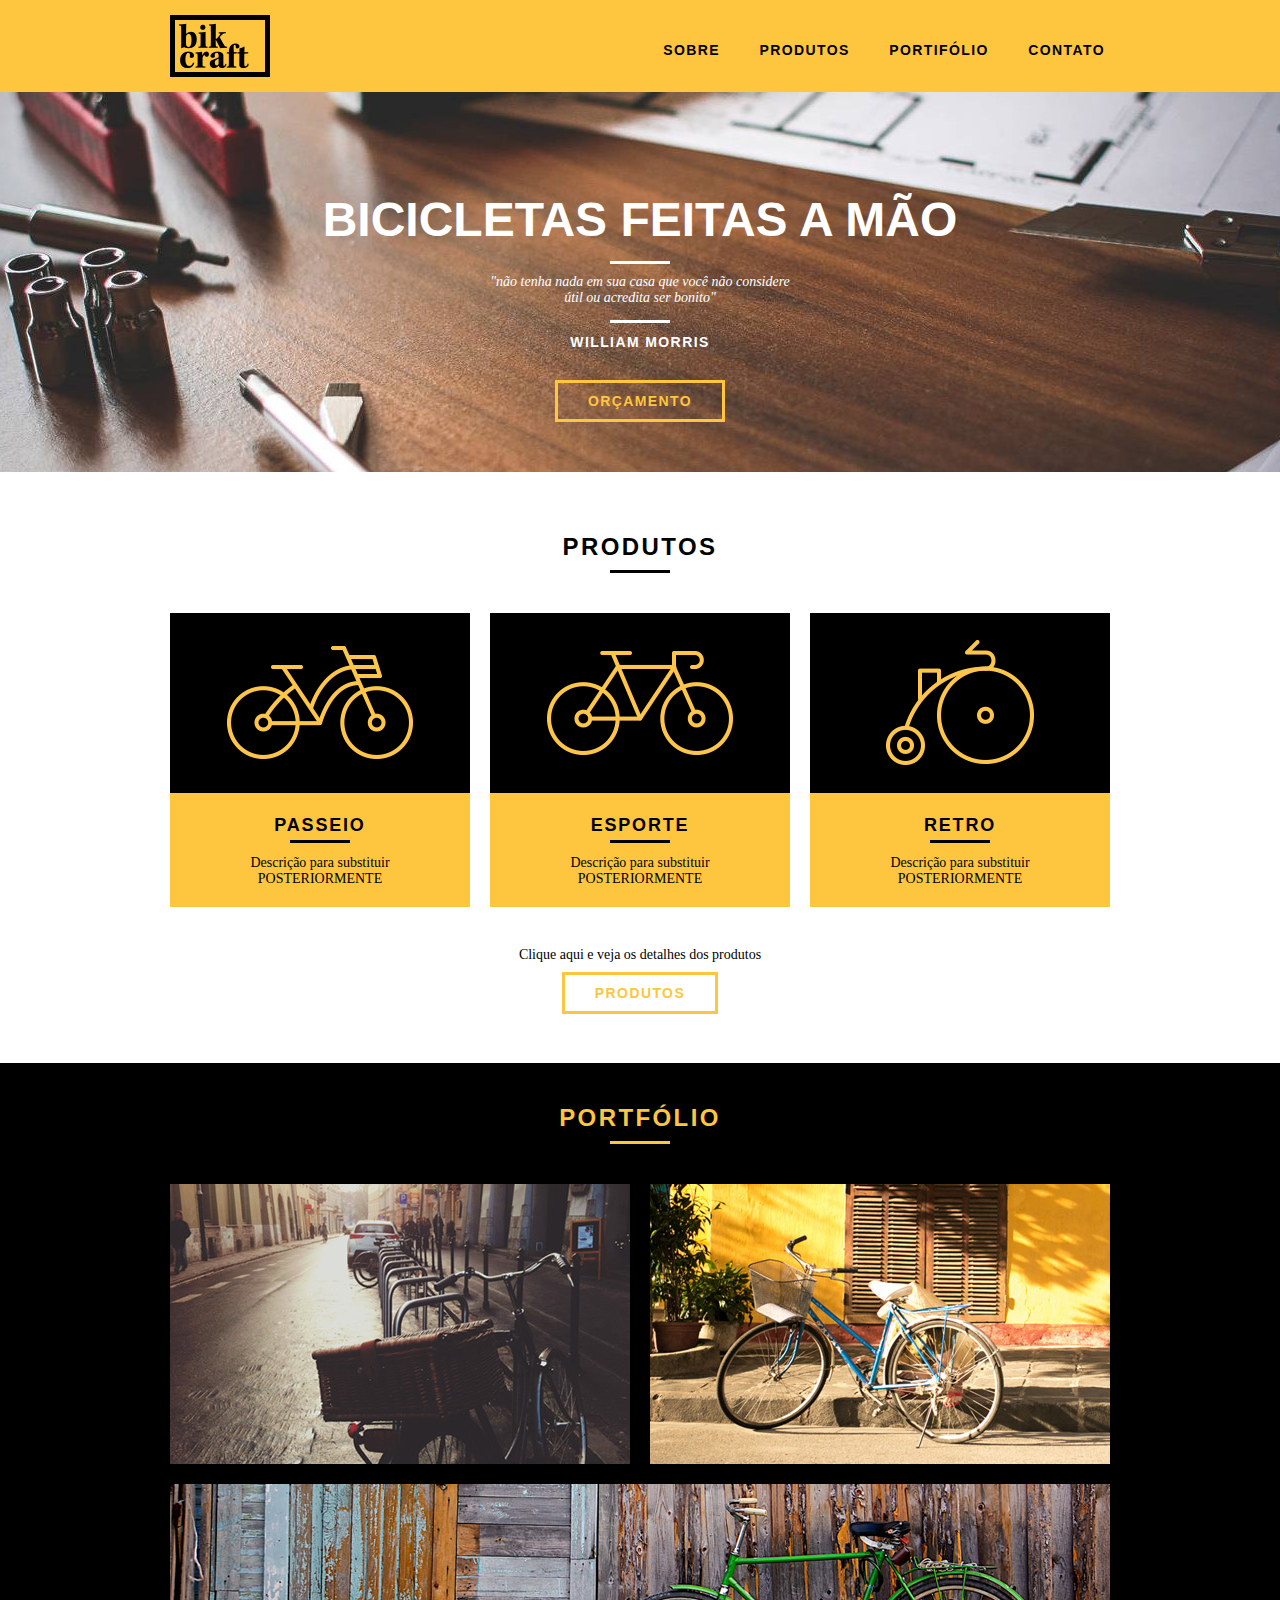
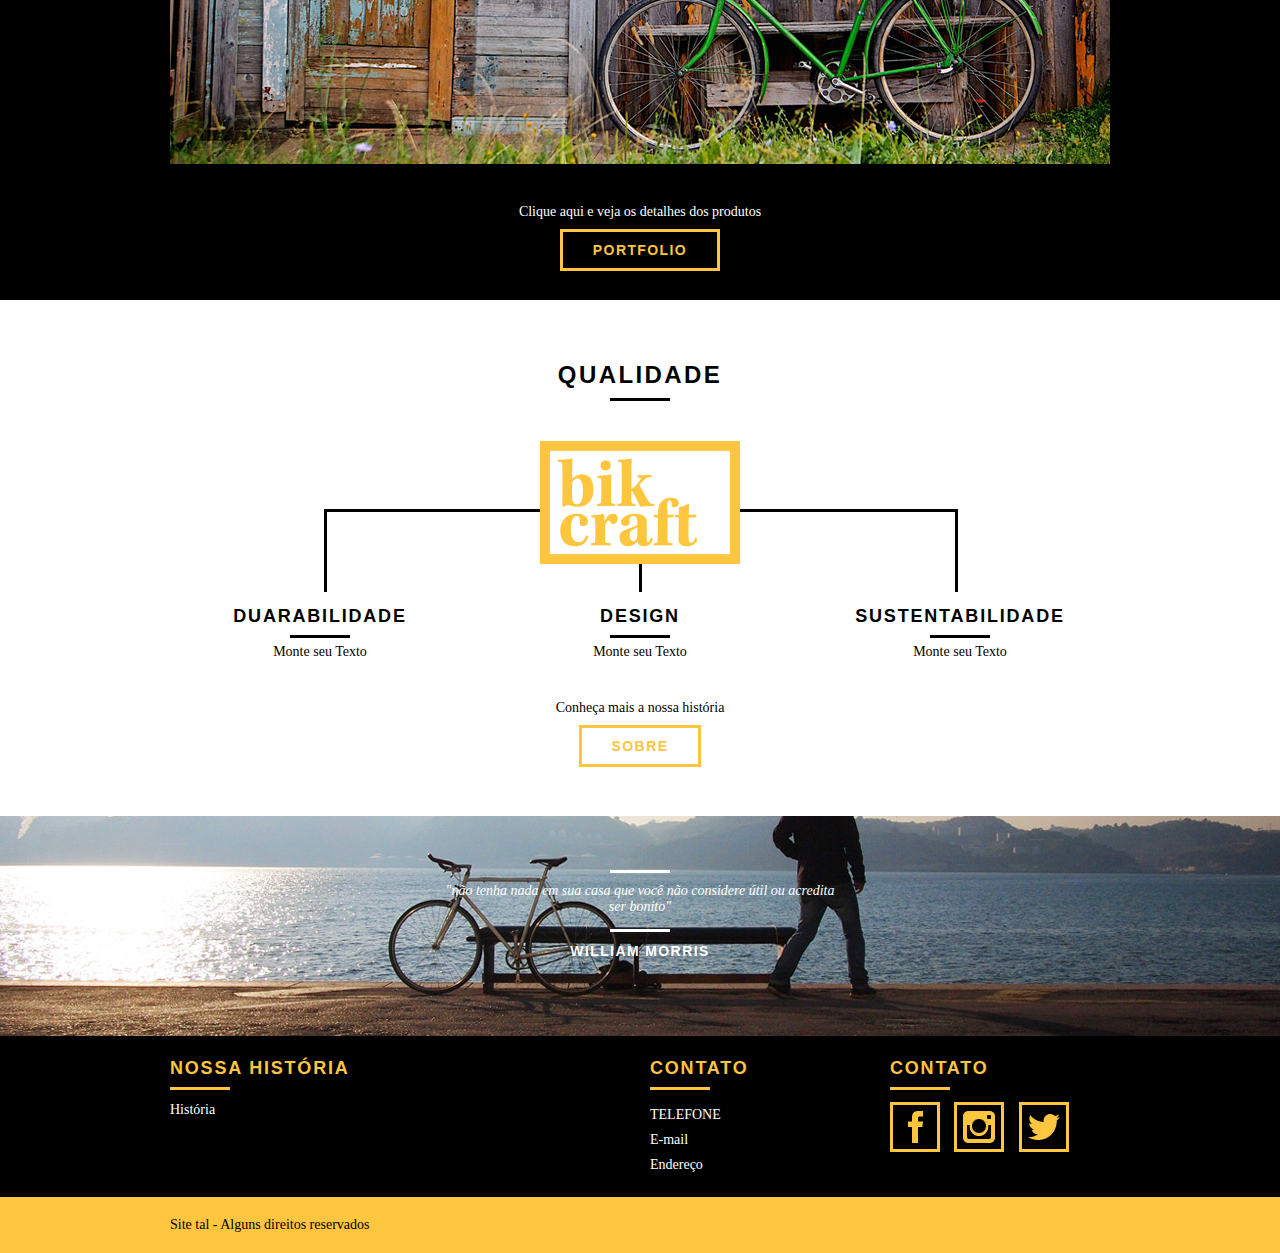
<file: web/index.html>
<!DOCTYPE html>
<html lang="pt-br">

<head>
    <meta charset="utf-8" />
    <meta name="viewport" content="width=device-width, initial-scale=1" />
    <title>Bikcraft</title>
    <link rel="stylesheet" type="text/css" href="css/normalize.css" />
    <link rel="stylesheet" type="text/css" href="css/reset.css" />
    <link rel="stylesheet" type="text/css" href="css/grid.css" />
    <link rel="stylesheet" type="text/css" href="css/style.css" />
</head>

<body>
    <header class="header">
        <div class="container">
            <a href="index.html" class="grid-4">
                <img src="img/logo.png" alt="Bikcraft" />
            </a>
            <nav class="grid-12 header_menu">
                <ul>
                    <li><a href="sobre.html">Sobre</a></li>
                    <li><a href="produtos.html">Produtos</a></li>
                    <li><a href="portifolio.html">Portifólio</a></li>
                    <li><a href="contato.html">Contato</a></li>
                </ul>
            </nav>
        </div>
    </header>

    <section class="introducao">
        <div class="container">
            <h1>Bicicletas feitas a mão</h1>
            <blockquote class="quote-externo">
                <p>
                    "não tenha nada em sua casa que você não considere útil
                    ou acredita ser bonito"
                </p>
                <cite>William Morris</cite>
            </blockquote>
            <a href="produtos.html" class="btn"> Orçamento</a>
        </div>
    </section>

    <section class="produtos container">
        <h2 class="subtitulo">Produtos</h2>
        <ul class="produtos_lista">
            <li class="grid-1-3">
                <div class="produtos_icone"><img src="img/produtos/passeio.png" alt="Bikcraft passeio">
                </div>
                <h3>Passeio</h3>
                <p>Descrição para substituir POSTERIORMENTE</p>
            </li>
            <li class="grid-1-3">
                <div class="produtos_icone"><img src="img/produtos/esporte.png" alt="Bikcraft esporte" /></div>
                <h3>Esporte</h3>
                <p>Descrição para substituir POSTERIORMENTE</p>
            </li>
            <li class="grid-1-3">
                <div class="produtos_icone"><img src="img/produtos/retro.png" alt="Bikcraft retro" /></div>
                <h3>Retro</h3>
                <p>Descrição para substituir POSTERIORMENTE</p>
            </li>
        </ul>

        <div class="call">
            <p>Clique aqui e veja os detalhes dos produtos</p>
            <a href="produtos.html" class="btn btn-preto">Produtos</a>
        </div>
    </section>
    <!-- Fecha Produtos -->
    <section class="portfolio">
        <div class="container">
            <h2 class="subtitulo">Portfólio</h2>
            <ul class="portfolio_lista">
                <li class="grid-8"><img src="img/portfolio/retro.jpg" alt="Bicicleta Retro" /></li>
                <li class="grid-8"><img src="img/portfolio/passeio.jpg" alt="Bicicleta Passeio" /></li>
                <li class="grid-16"><img src="img/portfolio/esporte.jpg" alt="Bicicleta Esporte" /></li>
            </ul>
            <div class="call">
                <p>Clique aqui e veja os detalhes dos produtos</p>
                <a href="portfolio.html" class="btn">Portfolio</a>
            </div>
        </div>
    </section>
    <!-- Fecha Portfolio -->
    <section class="qualidade container">
        <h2 class="subtitulo">Qualidade</h2>
        <img src="img/bikcraft-qualidade.png" alt="bikcraft-qualidade">
        <ul class="qualidade_lista">
            <li class="grid-1-3">
                <h3>Duarabilidade</h3>
                <p>Monte seu Texto</p>
            </li>
            <li class="grid-1-3">
                <h3>Design</h3>
                <p>Monte seu Texto</p>
            </li>
            <li class="grid-1-3">
                <h3>Sustentabilidade</h3>
                <p>Monte seu Texto</p>
            </li>
        </ul>

        <div class="call">
            <p>Conheça mais a nossa história</p>
            <a href="sobre.html" class="btn btn-preto">Sobre</a>
        </div>
    </section>
    <!-- Fecha Qualidade -->
    <section class="quebra">
        <blockquote class="quote-externo container">
            <p>"não tenha nada em sua casa que você não considere útil ou acredita ser bonito"</p>
            <cite>William Morris</cite>
        </blockquote>
    </section>

    <footer>
        <div class="footer">
            <div class="container">

                <div class="grid-8 footer_historia">
                    <h3>Nossa História</h3>
                    <p>História</p>
                </div>

                <div class="grid-4 footer_contato">
                    <h3>Contato</h3>
                    <ul>
                        <li>
                            TELEFONE
                        </li>
                        <li>
                            E-mail
                        </li>
                        <li>
                            Endereço
                        </li>
                    </ul>
                </div>

                <div class="grid-4 footer_redes">
                    <h3>Contato</h3>
                    <ul>
                        <li><a href="http://facebook.com" target="_blank"><img src="img/redes-sociais/facebook.png"
                                    alt="facebook"></a></li>
                        <li><a href="http://instagram.com" target="_blank"><img src="img/redes-sociais/instagram.png"
                                    alt="instagram"></a></li>
                        <li><a href="http://twitter.com" target="_blank"><img src="img/redes-sociais/twitter.png"
                                    alt="twitter"></a></li>
                    </ul>
                </div>

            </div>
        </div>
        <div class="copy">
            <div class="container">
                <p class="grid-16"> Site tal - Alguns direitos reservados</p>
            </div>
        </div>
    </footer>

</body>

</html>
</file>
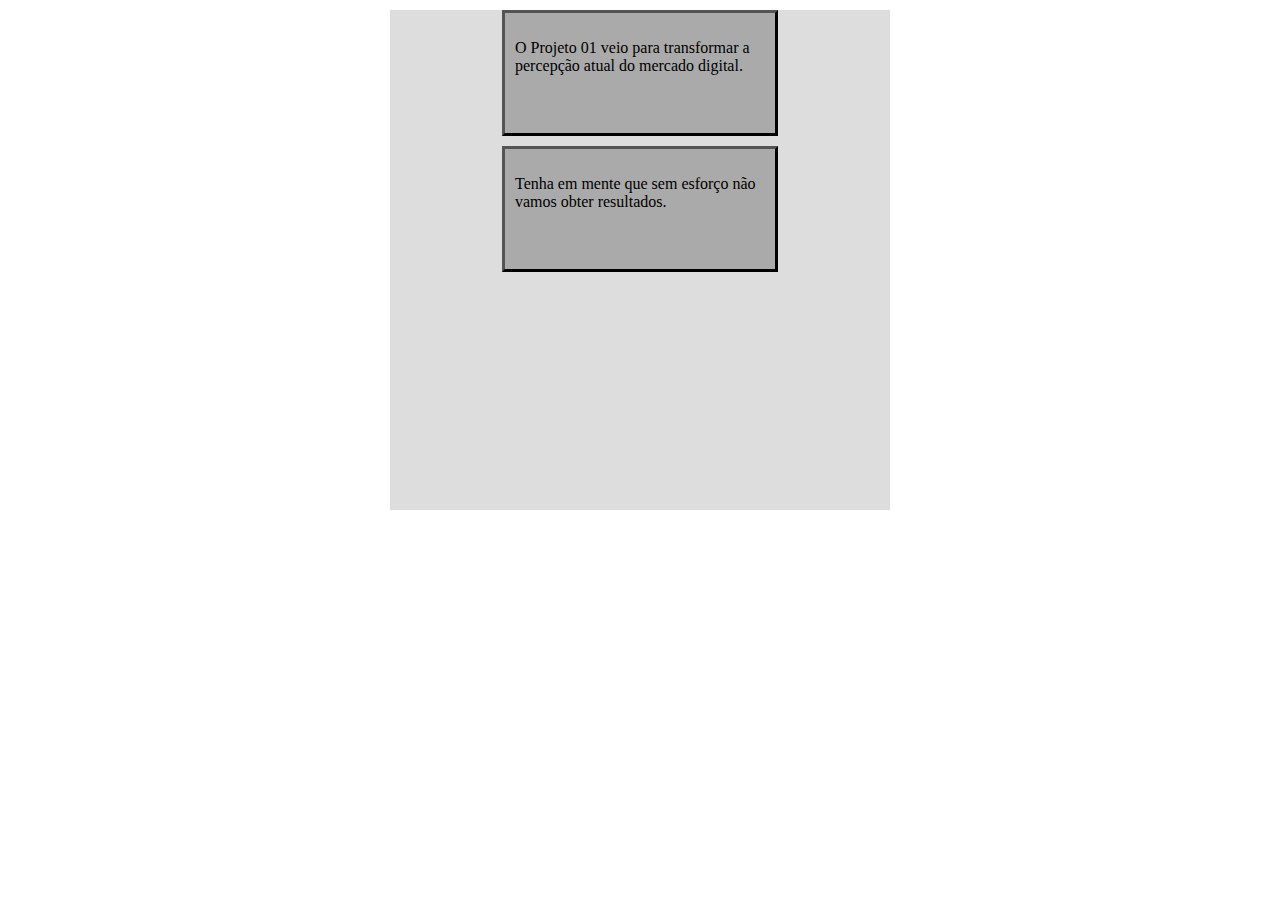
<file: Program/Projeto_01/Box/box_model 01/index.html>
<html lang="pt-br">
	<head>
		<meta charset="utf-8">
		<title>Projeto_01</title>
		<link rel="stylesheet" type="text/css" href="style.css">
	</head>
	<body>
		<div class="container">
			<div class="box-1">
				<p>
					O Projeto 01 veio para transformar a percepção atual do mercado digital.
				</p>
			</div>
			<div class="box-2">
				<p>
					Tenha em mente que sem esforço não vamos obter resultados.
				</p>
			</div>
		</div>

	</body>

</html>
</file>
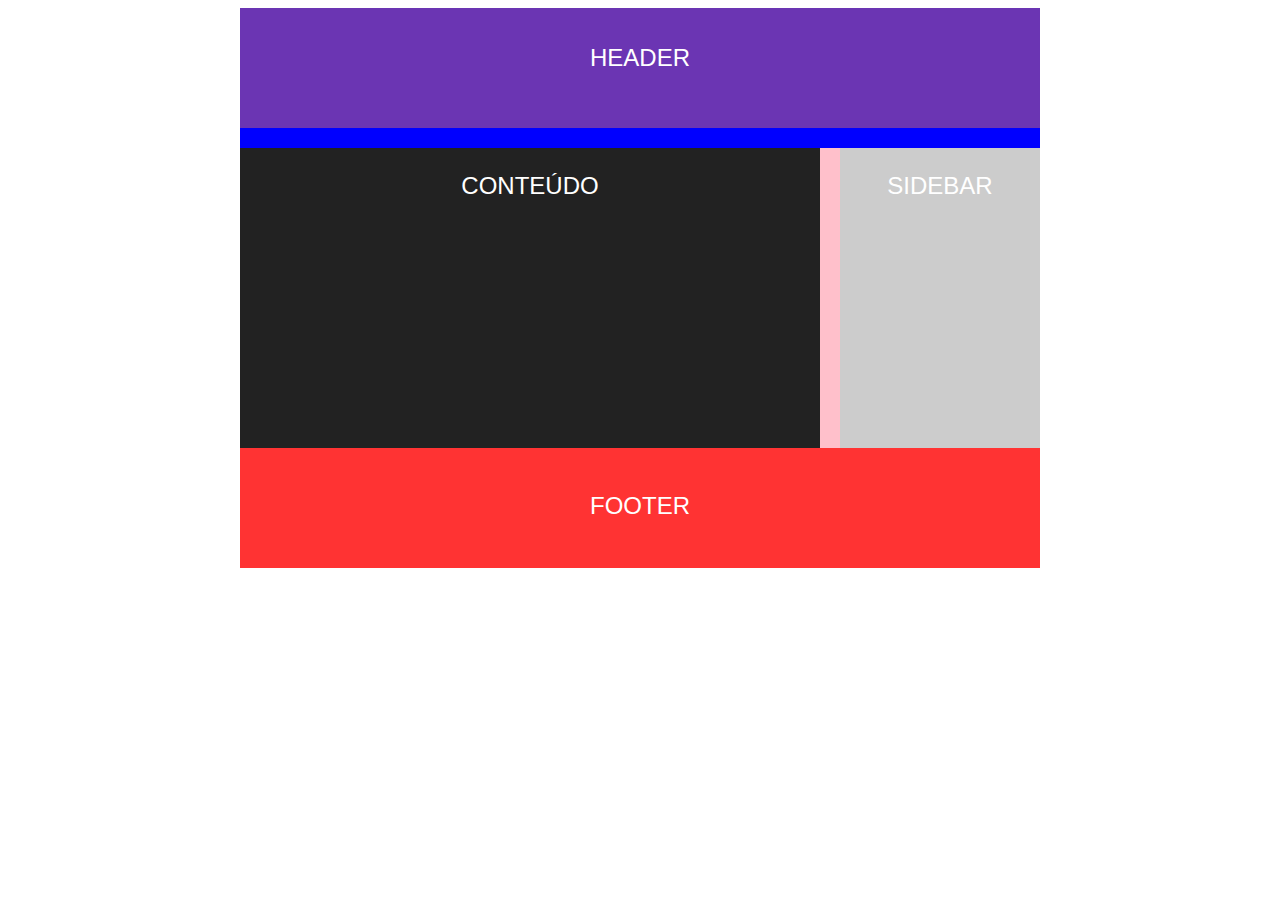
<file: Program/Projeto_01/Box/box_model 02/index.html>
<html lang="pt-br">
	<head>

		<meta charset="utf-8">
		<title>Projeto_01</title>
		<link rel="stylesheet" type="text/css" href="style.css">
	
	</head>
	<body>
		<div class="container">
			<header>
				<h1>Header</h1>	
			</header>

			<div class="conteudo">
				<article>
					<p>Conteúdo</p>
				</article>

				<aside>
					<p>Sidebar</p>
				</aside>
			</div>
			
			<footer>
				<p>Footer</p>
			</footer>
			</div>
	</body>
</html>
</file>
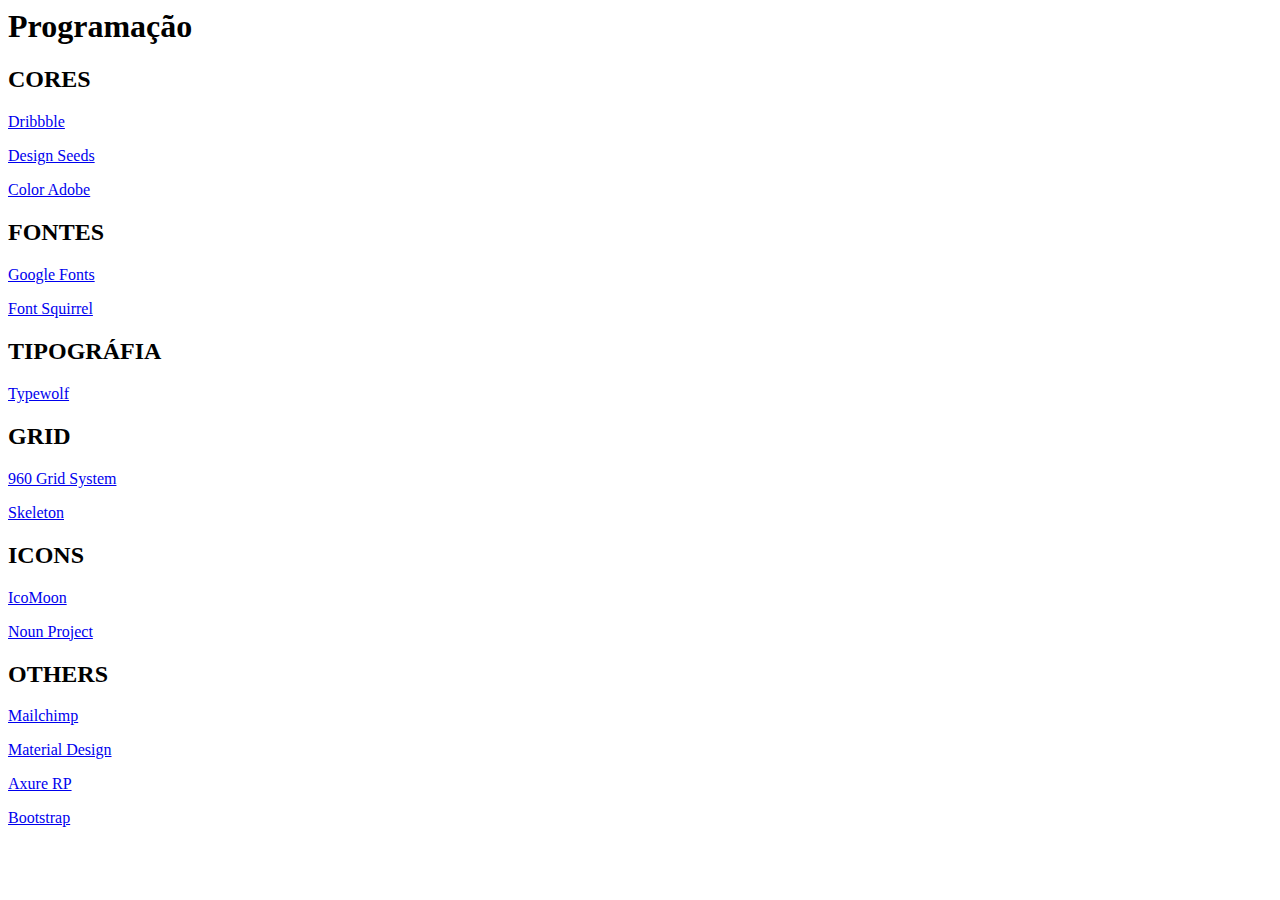
<file: Program/Lista de Páginas Úteis.html>
<html>
	<head>
		<title> Lista de Páginas Úteis</title>
	</head>

	<body>
		
		<h1>Programação</h1>
		
		<h2>CORES</h2>
			<p><a href="https://www.dribbble.com/" target="_blank"> Dribbble</a></p>
			<p><a href="https://www.design-seeds.com/" target="_blank"> Design Seeds</a></p>
			<p><a href="https://color.adobe.com/pt/create/color-wheel" target="_blank"> Color Adobe</a></p>

		<h2>FONTES</h2>
			<p><a href="https://fonts.google.com/" target="_blank"> Google Fonts</a></p>
			<p><a href="https://www.fontsquirrel.com/" target="_blank"> Font Squirrel</a></p>

		<h2>TIPOGRÁFIA</h2>
			<p><a href="https://www.typewolf.com/" target="_blank"> Typewolf</a></p>

		<h2>GRID</h2>
			<p><a href="https://www.960.gs/" target="_blank"> 960 Grid System</a></p>
			<p><a href="http://www.getskeleton.com/" target="_blank"> Skeleton</a></p>
			
		<h2>ICONS</h2>
			<p><a href="https://www.icomoon.io/" target="_blank"> IcoMoon</a></p>
			<p><a href="https://www.thenounproject.com/" target="_blank"> Noun Project</a></p>
			
		<h2>OTHERS</h2>
			<p><a href="https://mailchimp.com/pt-br/" target="_blank"> Mailchimp</a></p>
			<p><a href="https://m2.material.io/design/" target="_blank"> Material Design</a></p>
			<p><a href="https://www.axure.com/" target="_blank"> Axure RP</a></p>
			<p><a href="https://getbootstrap.com/" target="_blank"> Bootstrap</a></p>
		
	</body>
</html>
</file>
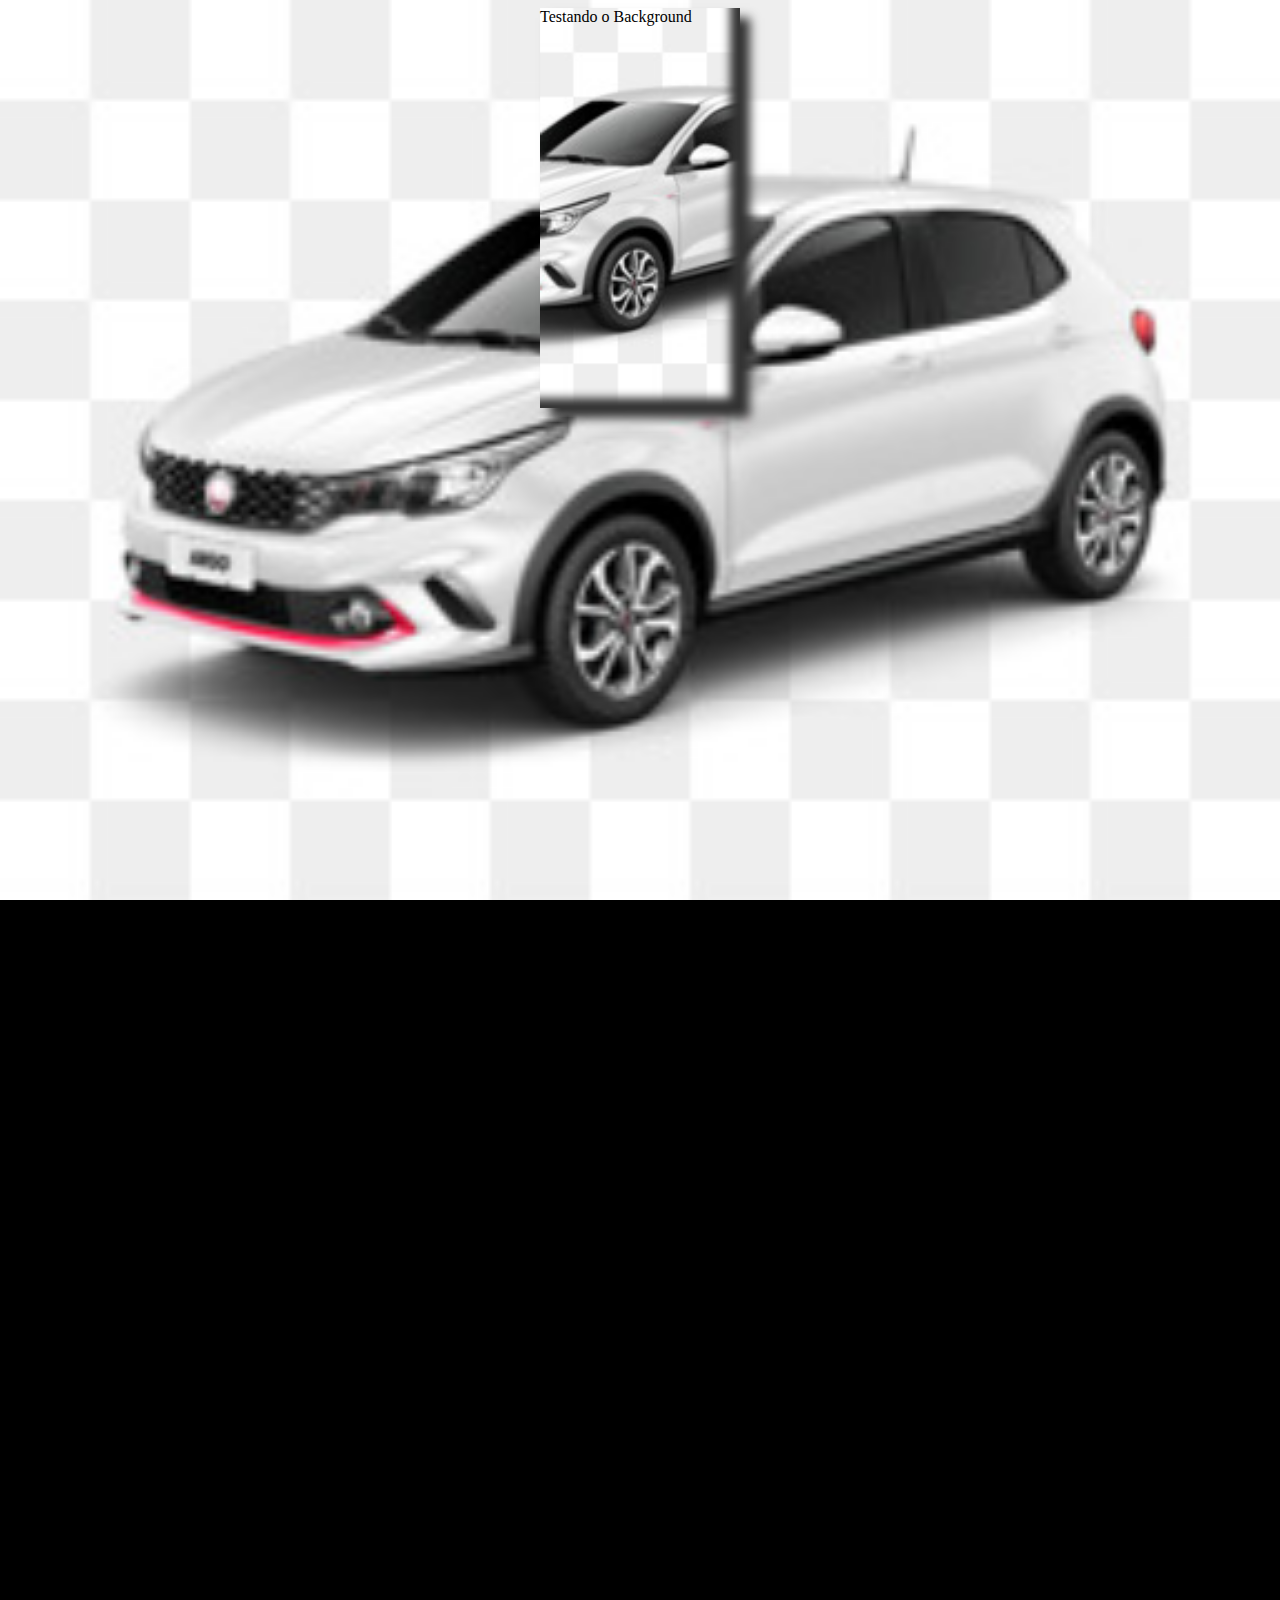
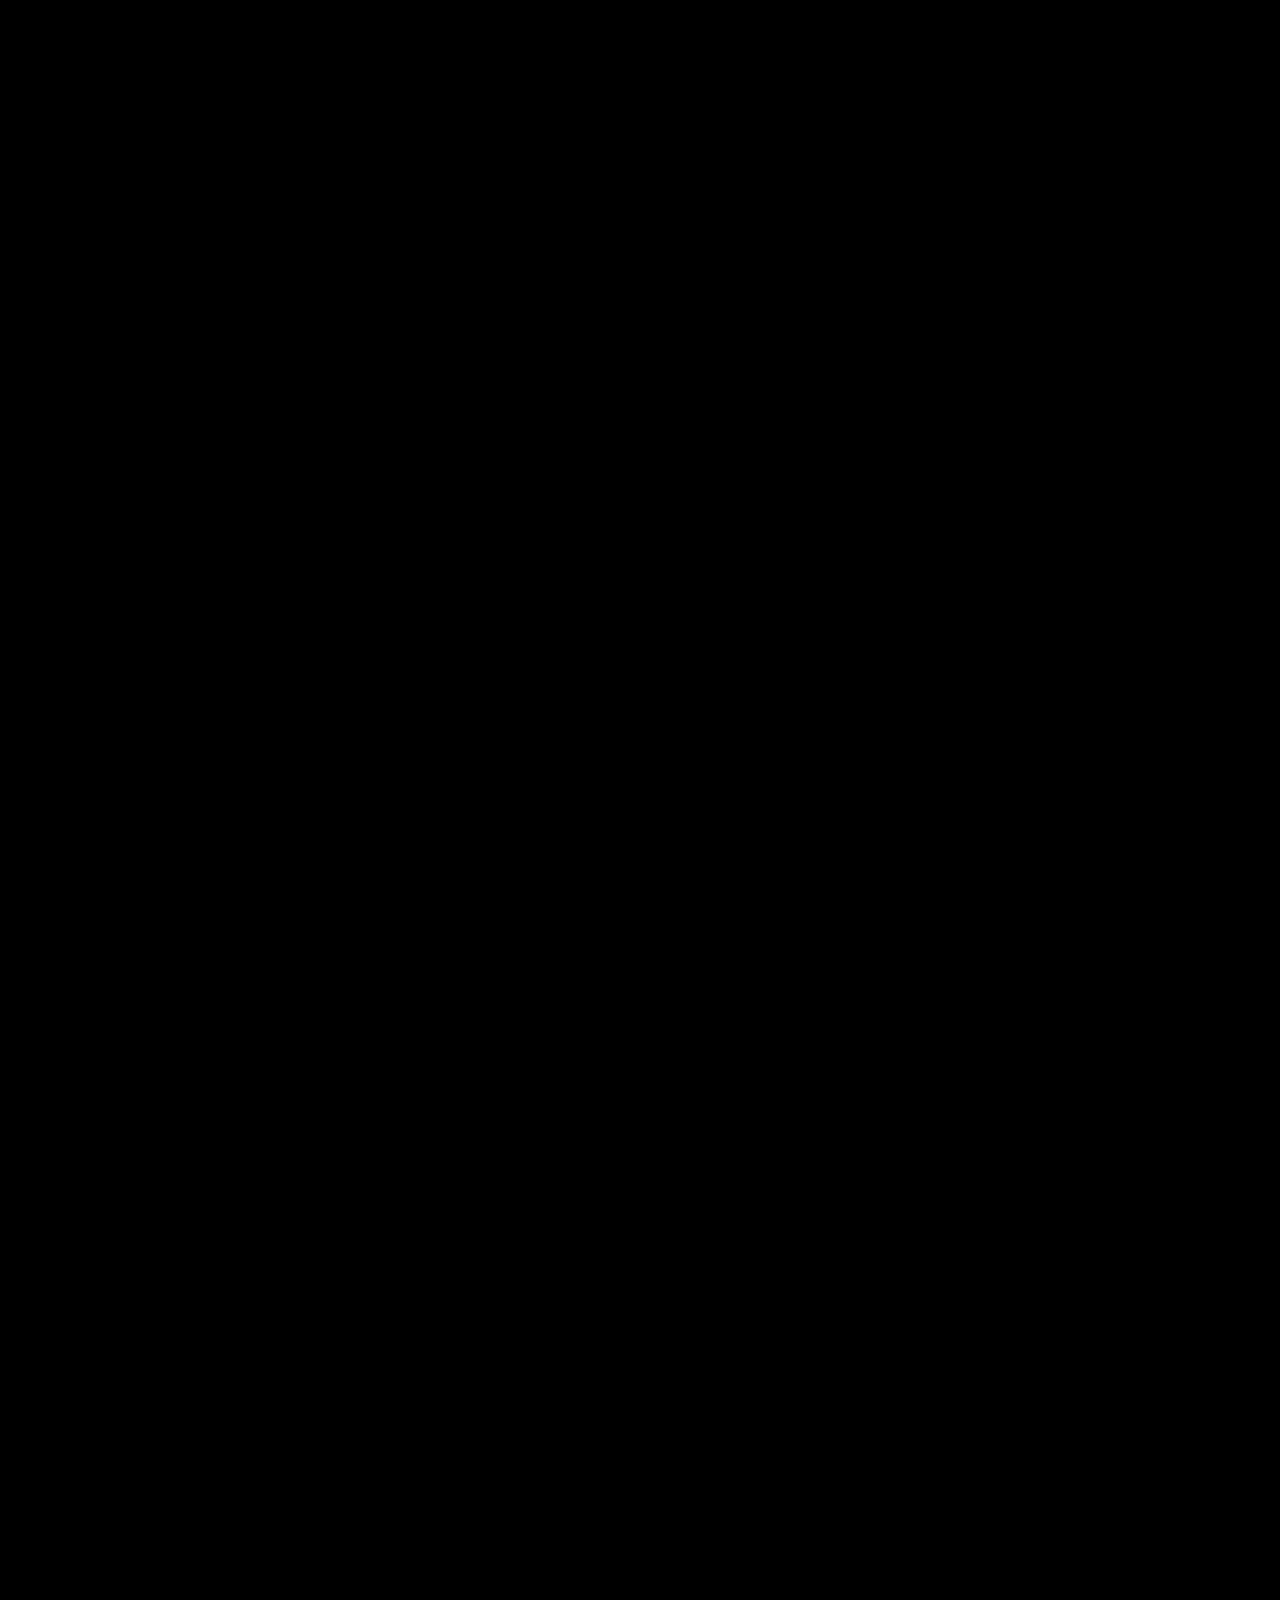
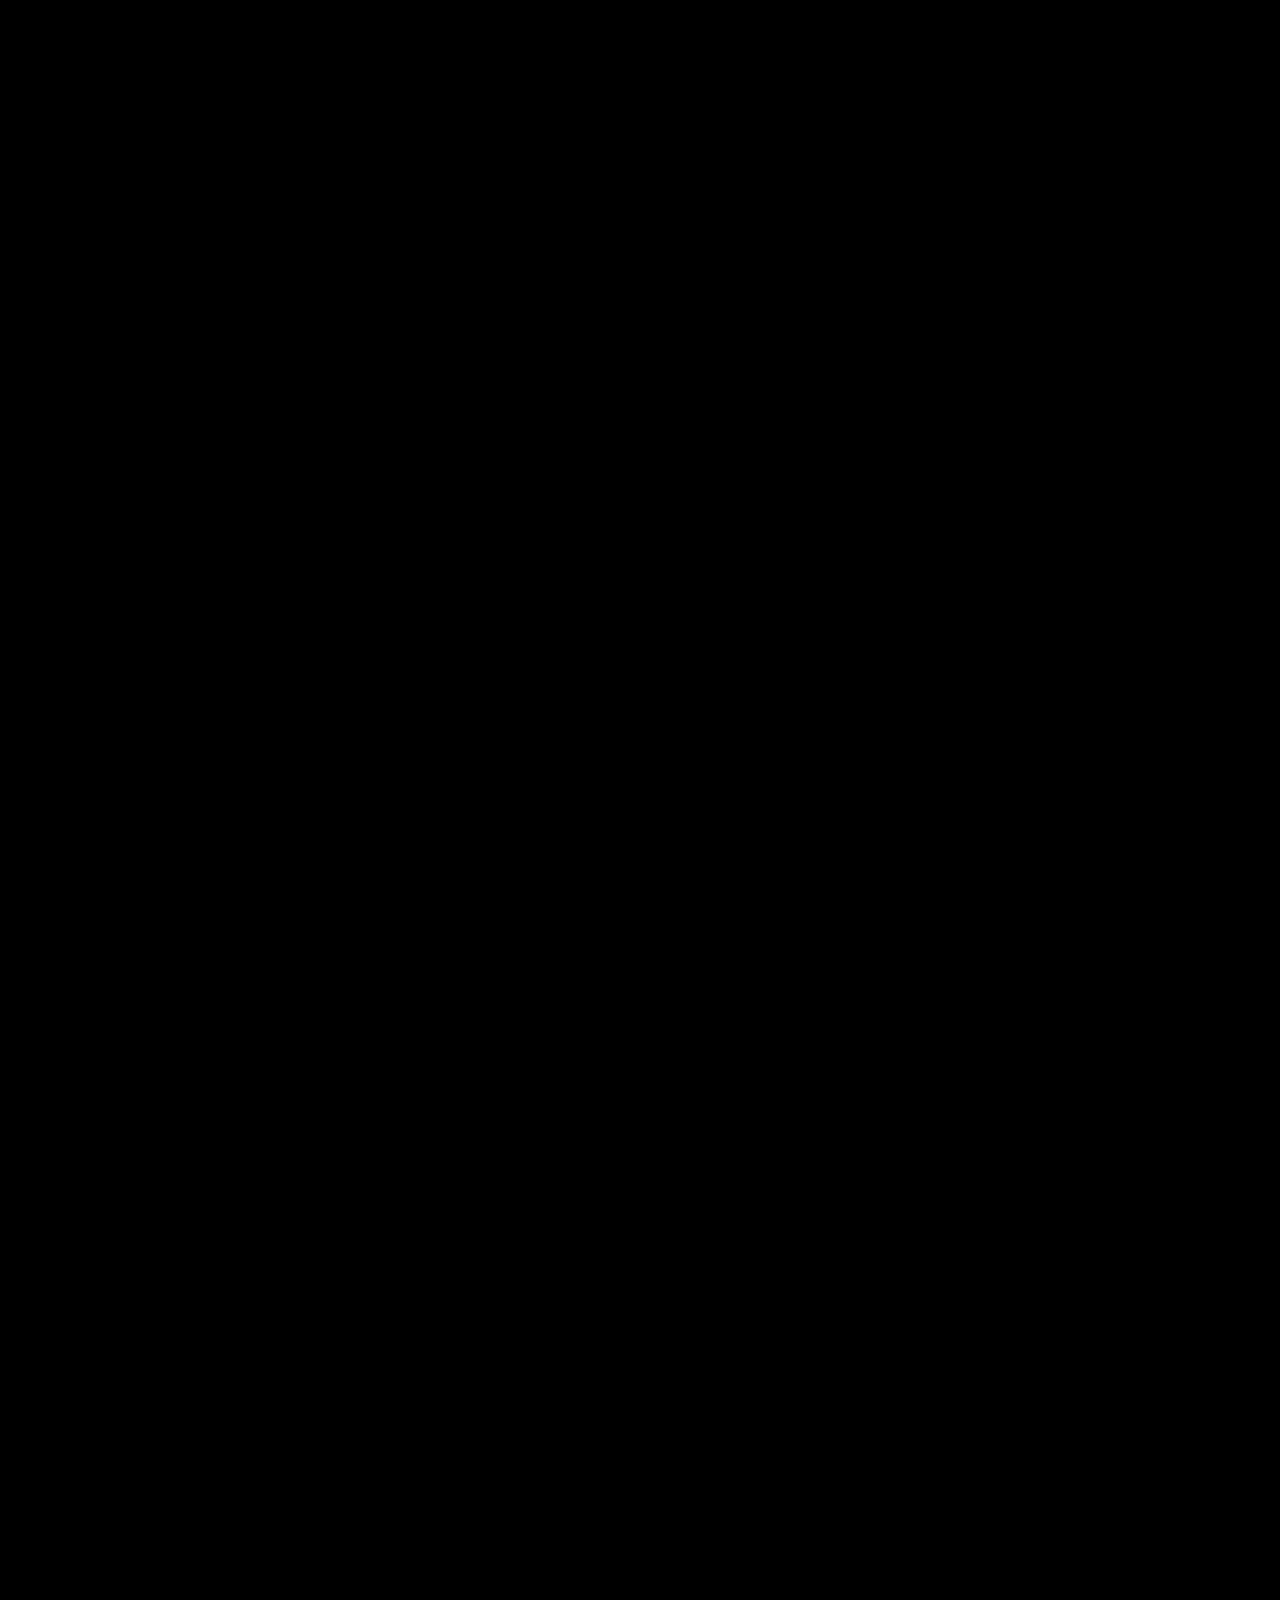
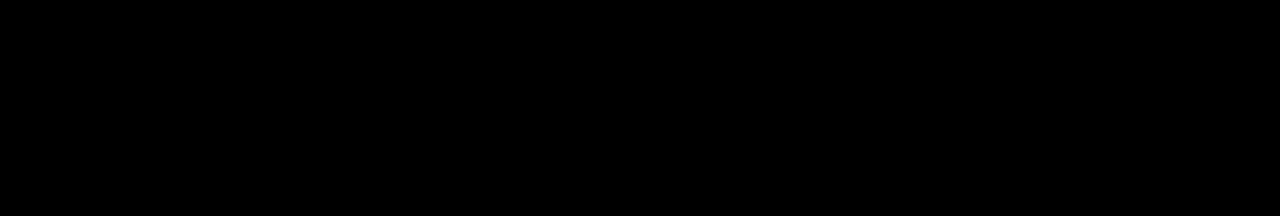
<file: Program/Projeto_01/Outras Propriedades/propriedades-de-texto.html>
<!DOCTYPE html>
<html lang="pt-br">
	<head>
		<meta charset="utf-8">
		<meta name="viewport" content="width=device-width, initial-scale=1">
		<title>HOME</title>
		<link rel="stylesheet" type="text/css" href="propriedades-de-texto.css">
	</head>
	<body>
		<div>
			Testando o Background
		</div>
	</body>
</html>
</file>
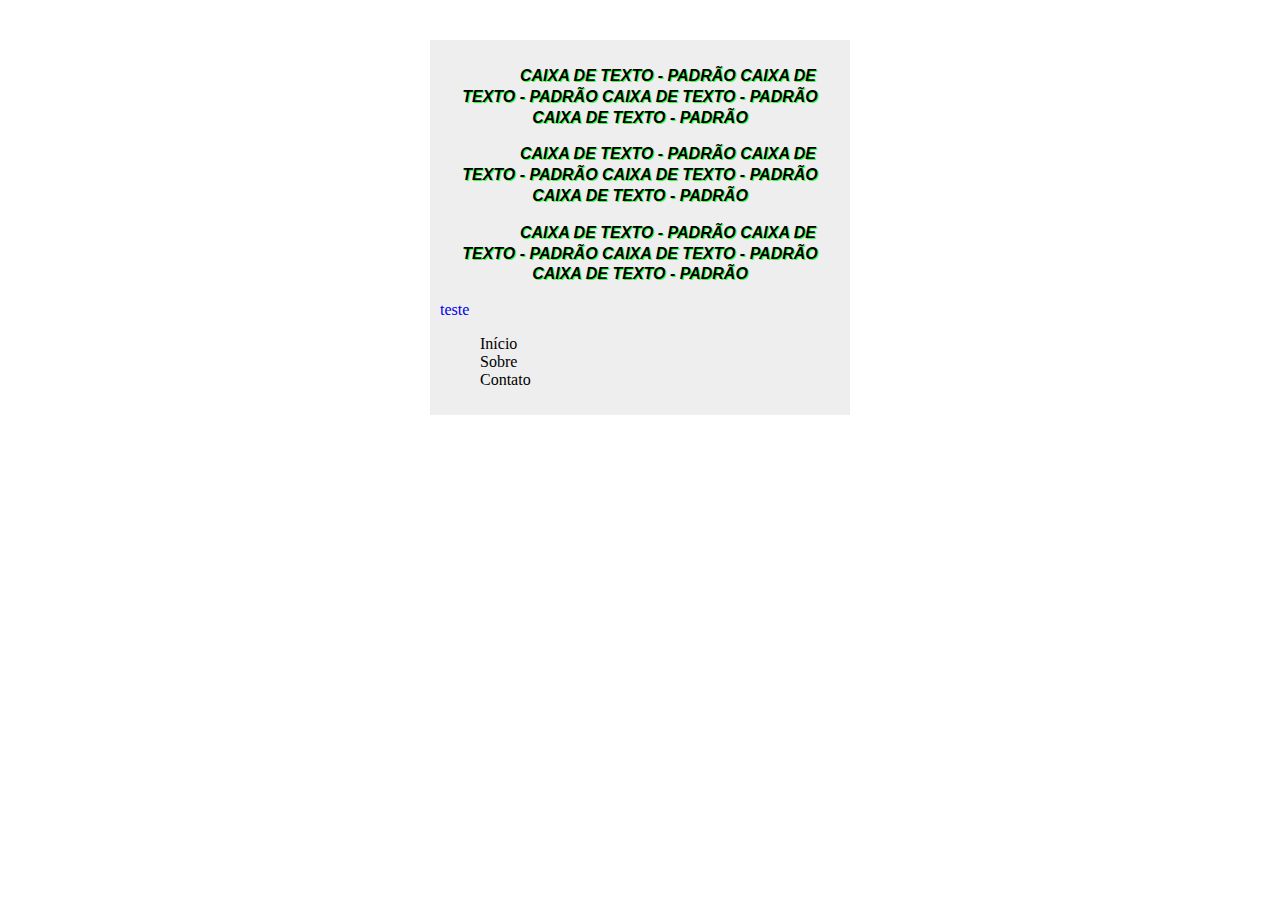
<file: Program/Projeto_01/Propriedades de Texto/propriedades-de-texto.html>
<!DOCTYPE html>
<html lang="pt-br">
	<head>
		<meta charset="utf-8">
		<meta name="viewport" content="width=device-width, initial-scale=1">
		<title>HOME</title>
		<link rel="stylesheet" type="text/css" href="propriedades-de-texto.css">
	</head>
	<body>
		<div>
			<p>Caixa de Texto - Padrão Caixa de Texto - Padrão Caixa de Texto - Padrão Caixa de Texto - Padrão</p>	
			<p>Caixa de Texto - Padrão Caixa de Texto - Padrão Caixa de Texto - Padrão Caixa de Texto - Padrão</p>
			<p>Caixa de Texto - Padrão Caixa de Texto - Padrão Caixa de Texto - Padrão Caixa de Texto - Padrão</p>
			<a href="https://www.google.com/webhp?ddllb=1&doodle=258248615&hl=pt-BR">teste</a>
			<ul class="menu">
				<li>Início</li>
				<li>Sobre</li>
				<li>Contato</li>
			</ul>		
		</div>
	</body>
</html>
</file>
<file: web/css/grid.css>
*, *:before, *:after {
  -webkit-box-sizing: border-box; 
  -moz-box-sizing: border-box; 
  box-sizing: border-box;
}

.container {
	width: 960px;
	margin: 0 auto;
	padding: 0px;
	position: relative;
}

.container:after, .container:before {
	content: " ";
	display: table;
}

.container:after {
	clear: both;
}

.grid-1, .grid-2, .grid-3, .grid-4, .grid-5, .grid-6, .grid-7, .grid-8, .grid-9, .grid-10, .grid-11, .grid-12, .grid-13, .grid-14, .grid-15, .grid-16, .grid-1-3 {
	float: left;
	margin-left: 10px;
	margin-right: 10px;
}

.grid-1 	{width: 40px;}
.grid-2 	{width: 100px;}
.grid-3 	{width: 160px;}
.grid-4 	{width: 220px;}
.grid-5 	{width: 280px;}
.grid-6 	{width: 340px;}
.grid-7 	{width: 400px;}
.grid-8 	{width: 460px;}
.grid-9 	{width: 520px;}
.grid-10 	{width: 580px;}
.grid-11 	{width: 640px;}
.grid-12 	{width: 700px;}
.grid-13 	{width: 760px;}
.grid-14 	{width: 820px;}
.grid-15 	{width: 880px;}
.grid-16 	{width: 940px;}
.grid-1-3	{width: 300px;}

@media only screen and (min-width: 768px) and (max-width: 959px) {

.container {
	width: 768px;
}

.grid-1		{width: 28px;}
.grid-2		{width: 76px;}
.grid-3		{width: 124px;}
.grid-4		{width: 172px;}
.grid-5		{width: 220px;}
.grid-6		{width: 268px;}
.grid-7		{width: 316px;}
.grid-8		{width: 364px;}
.grid-9		{width: 412px;}
.grid-10	{width: 460px;}
.grid-11	{width: 508px;}
.grid-12	{width: 556px;}
.grid-13	{width: 604px;}
.grid-14	{width: 652px;}
.grid-15	{width: 700px;}
.grid-16	{width: 748px;}
.grid-1-3	{width: 236px;}

}

@media only screen and (max-width: 767px) {
.container {
	width: 300px;
}

.grid-1, .grid-2, .grid-3, .grid-4, .grid-5, .grid-6, .grid-7, .grid-8, .grid-9, .grid-10, .grid-11, .grid-12, .grid-13, .grid-14, .grid-15, .grid-16, .grid-1-3 {
	width: 300px;
	margin: 0 0 20px 0;
	float: none;
}

}
</file>
<file: web/css/style.css>
/* Estilos Gerais */

body {
    font-family: Arial, Helvetica, sans-serif;
}

p {
    font-family: Georgia, "Times New Roman", serif;
    font-size: 14px;
}

img {
    display: block;
}

.btn {
    border: 3px solid #fec63e; /* Amarelo */
    padding: 10px 30px;
    color: #fec63e;
    font-size: 14px;
    line-height: 20px;
    text-transform: uppercase;
    letter-spacing: 0.1em;
    font-weight: bold;
}

.btn:hover {
    color: #fff;
    border-color: #fff;
}

.btn.btn-preto:hover {
    color: #000;
    border-color: #000;
}

.subtitulo {
    font-size: 24px;
    font-weight: bold;
    line-height: 30px;
    letter-spacing: 0.1em;
    color: #000;
    text-transform: uppercase;
    text-align: center;
    margin-bottom: 40px;
}

.subtitulo:after {
    content: "";
    display: block;
    width: 60px;
    height: 3px;
    background: #000;
    margin: 8px auto;
}

/* Estilos Header */

.header {
    position: fixed;
    top: 0;
    width: 100%;
    background: #fec63e; /* Amarelo */
    padding: 15px 0;
    z-index: 10;
}

.header_menu {
    text-align: right;
}

.header_menu ul li {
    margin-top: 25px;
    display: inline-block;
    margin-left: 25px;
}

.header_menu ul li a {
    color: #000;
    font-weight: bold;
    text-transform: uppercase;
    letter-spacing: 0.1em;
    font-size: 14px;
    line-height: 20px;
    padding: 10px 5px;
}

.header_menu ul li a:hover {
    color: #fff;
}

/* Estilos Introdução */
.introducao {
    width: 100%;
    height: 380px;
    background: url("../img/bg.jpg") no-repeat center;
    background-size: cover;
    margin-top: 92px;
    text-align: center;
    padding-top: 100px;
}

.introducao h1 {
    font-size: 48px;
    font-weight: bold;
    color: #fff;
    text-transform: uppercase;
}

.quote-externo {
    max-width: 300px;
    margin: 0 auto;
    color: white;
    margin-bottom: 40px;
}

.quote-externo p {
    font-style: italic;
}

.quote-externo p:before,
.quote-externo p:after {
    content: "";
    display: block;
    width: 60px;
    height: 3px;
    background: #fff;
    margin: 14px auto 10px auto;
}

.quote-externo cite {
    font-style: normal;
    font-weight: bold;
    text-transform: uppercase;
    font-size: 14px;
    letter-spacing: 0.1em;
}

/*Estilos Produtos*/

.produtos {
    padding: 60px 0;
}

.produtos_lista li {
    background: #fec63e;
    text-align: center;
}

section ul li div img {
    margin: 0 auto;
}

.produtos_lista li h3 {
    font-weight: bold;
    font-size: 18px;
    line-height: 25px;
    text-transform: uppercase;
    letter-spacing: 0.1em;
    margin-top: 20px;
}

.produtos_lista li h3:after {
    content: "";
    display: block;
    width: 60px;
    height: 3px;
    background: #000;
    margin: 2px auto;
}

.produtos_lista li p {
    padding: 10px 20px 20px 20px;
}

.produtos_icone {
    background: #000;
    padding: 20px;
}

.call {
    text-align: center;
    padding-top: 40px;
    clear: both;
}

.call p {
    margin-bottom: 20px;
}

/* Portfólio */

.portfolio {
    width: 100%;
    background: black;
    padding: 40px 0;
}

.portfolio .subtitulo {
    color: #fec63e;
}

.portfolio .subtitulo:after {
    background: #fec63e;
}

.portfolio_lista li:last-child {
    margin-top: 20px;
}

.portfolio .call p {
    color: #fff;
}

/* Qualidade */

.qualidade {
    padding: 60px 0;
}

.qualidade:after {
    content: "";
    width: 634px;
    height: 83px;
    display: block;
    background: url("../img/linhas.png") no-repeat center;
    position: absolute;
    top: 209px;
    right: 162px;
    z-index: -1;
}
.qualidade img {
    margin: 0 auto;
}

.qualidade_lista {
    padding-top: 20px;
}

.qualidade_lista li {
    text-align: center;
    padding: 0 40px;
}

.qualidade_lista li h3 {
    font-weight: bold;
    font-size: 18px;
    line-height: 25px;
    text-transform: uppercase;
    letter-spacing: 0.1em;
    margin-top: 20px;
}

.qualidade_lista li h3:after {
    content: "";
    display: block;
    width: 60px;
    height: 3px;
    background: #000;
    margin: 6px auto;
}

/* Quebra */

.quebra {
    background: url("../img/bg-footer.jpg") no-repeat center;
    width: 100%;
    height: 220px;
    background-size: cover;
    text-align: center;
    padding-top: 40px;
}

.quebra .quote-externo {
    max-width: 400px;
}

/* Footer */

.footer {
    width: 100%;
    background: #000;
    color: #fff;
    padding: 20px 0;
}

.footer h3 {
    font-size: 18px;
    line-height: 25px;
    color: #fec63e;
    text-transform: uppercase;
    letter-spacing: 0.1em;
    font-weight: bold;
}

.footer h3:after {
    content: "";
    display: block;
    width: 60px;
    height: 3px;
    background: #fec63e;
    margin: 6px 0 12px 0;
}

.footer_historia {
    padding-right: 40px;
}

.footer_contato ul li {
    font-size: 14px;
    line-height: 25px;
    font-family: Georgia, "Times New Roman", serif;
}

.footer_redes ul li {
    display: inline-block;
    margin-right: 10px;
}

.footer_redes ul li a {
    border: 3px solid #fec63e;
    padding: 6px;
    display: block;
}

.footer_redes ul li a:hover {
    border-color: #fff;
}

.copy {
    width: 100%;
    background: #fec63e;
    padding: 20px 0;
}
</file>
<file: Program/Projeto_01/Box/box_model 01/style.css>
.container{
	width: 500px;
	height: 500px;
	margin: 0 auto;
	background: #ddd;
}

.box-1{
	width: 50%;
	height: 20%;
	padding: 10px;
	border: 3px #000;
	border-style: outset;
	margin: auto;
	margin-top: 10px;
	background: #aaa;
}

.box-2{
	width: 50%;
	height: 20%;
	padding: 10px;
	border: 3px #000;
	border-style: outset;
	margin: auto;
	margin-top: 10px;
	background: #aaa;
}
</file>
<file: Program/Projeto_01/Box/box_model 02/style.css>
header {
	width: 800px;
	height: 80px;
	padding: 20px 0;
	background: #6b35b3;
	margin-bottom: 20px;
}

h1, p {
	text-align: center;
	color: #fff;
	font-size: 24px;
	font-family: Arial;
	text-transform: uppercase;
	font-weight: normal;
}

footer {
	width: 800px;
	height: 80px;
	padding: 20px 0;
	background: #ff3333;
	clear: both;
}

article {
	width: 580px;
	height: 300px;
	background: #222;
	float: left;
}

aside {
	width: 200px;
	height: 300px;
	background: #ccc;
	margin-left: 20px;
	float: left;
}

.container {
	width: 800px;
	margin: 0 auto;
	background: blue;
}

.conteudo{
	width: 800px;
	background: pink;
	overflow: auto;
}

.box-1, .box-2, .box-3{
	width: 240px;
	height: 80px;
	background: #aaa;
	margin: 0 10px;
	float: left;
}

.box-4{
	clear: both;
}
</file>
<file: Program/Projeto_01/Outras Propriedades/propriedades-de-texto.css>
body{
	background-color: #000;
	background-image: url("carro.jpg");
	height: 5000px;
	background-repeat: no-repeat;
	background-attachment: fixed;
	background-position: center;
	background-size: cover;

}

div{
	width: 200px;
	height: 400px;
	margin: 0 auto;
	background-color: #ccc;
	background-image: url("carro.jpg");
	background-size: cover;
	background-position: center;
	box-shadow: inset -10px -10px 10px #333, 10px 10px 10px #333;
}
</file>
<file: Program/Projeto_01/Propriedades de Texto/propriedades-de-texto.css>
*{

}
div{
	width: 400px;
	margin: 40px auto;
	background: #eee;
	padding: 10px;
}
p{
	color: #000;
	font-style: italic;
	font-weight: bold;
	font-size: 1em;
	line-height: 1.3em;
	font-family: "helvetica neue",helvetica, arial;
	text-align: center;
	text-transform: uppercase;
	text-indent: 3.5em;
	text-shadow: 1px 1px #3f3;
}

a{
	text-decoration: none;
}

ul{
	list-style-type: circle;
	list-style-position: inside;
	list-style-image: url('pontos.png');
}

ul.menu{
	list-style: none;
}
</file>
